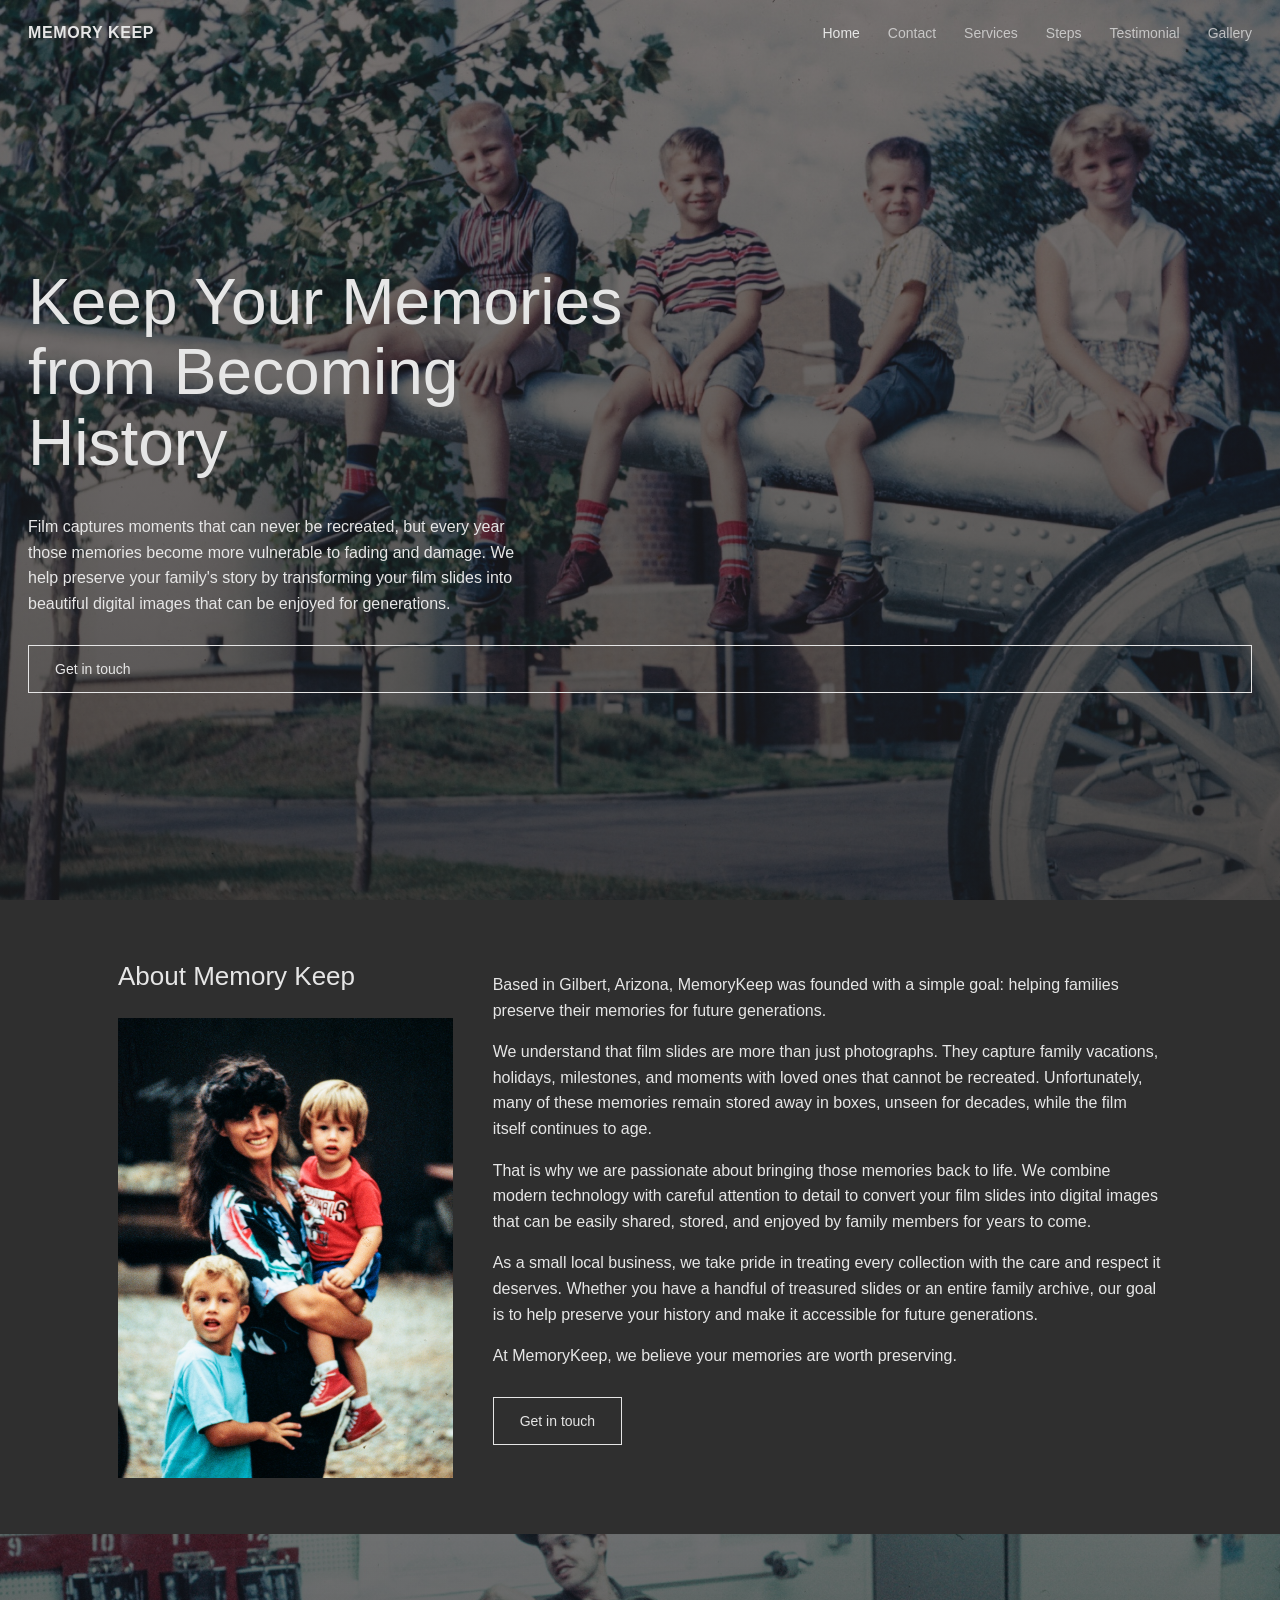
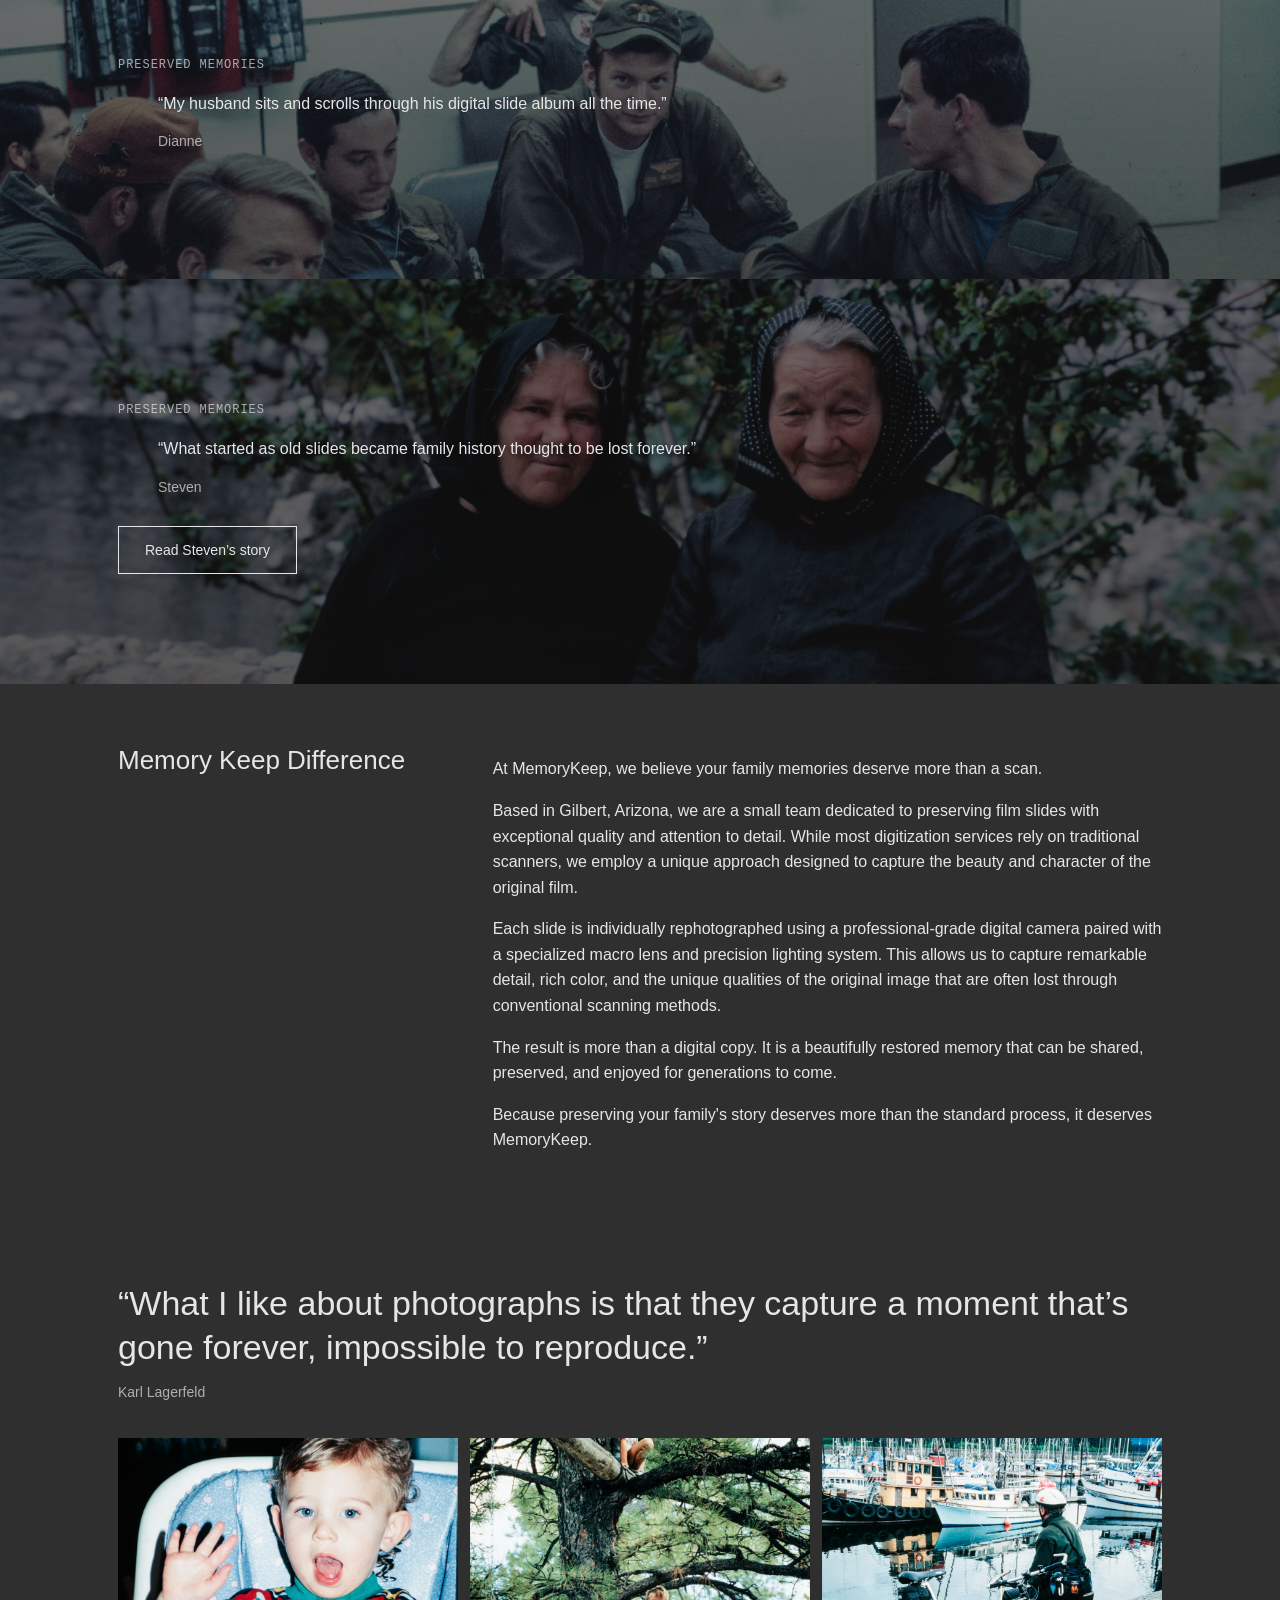
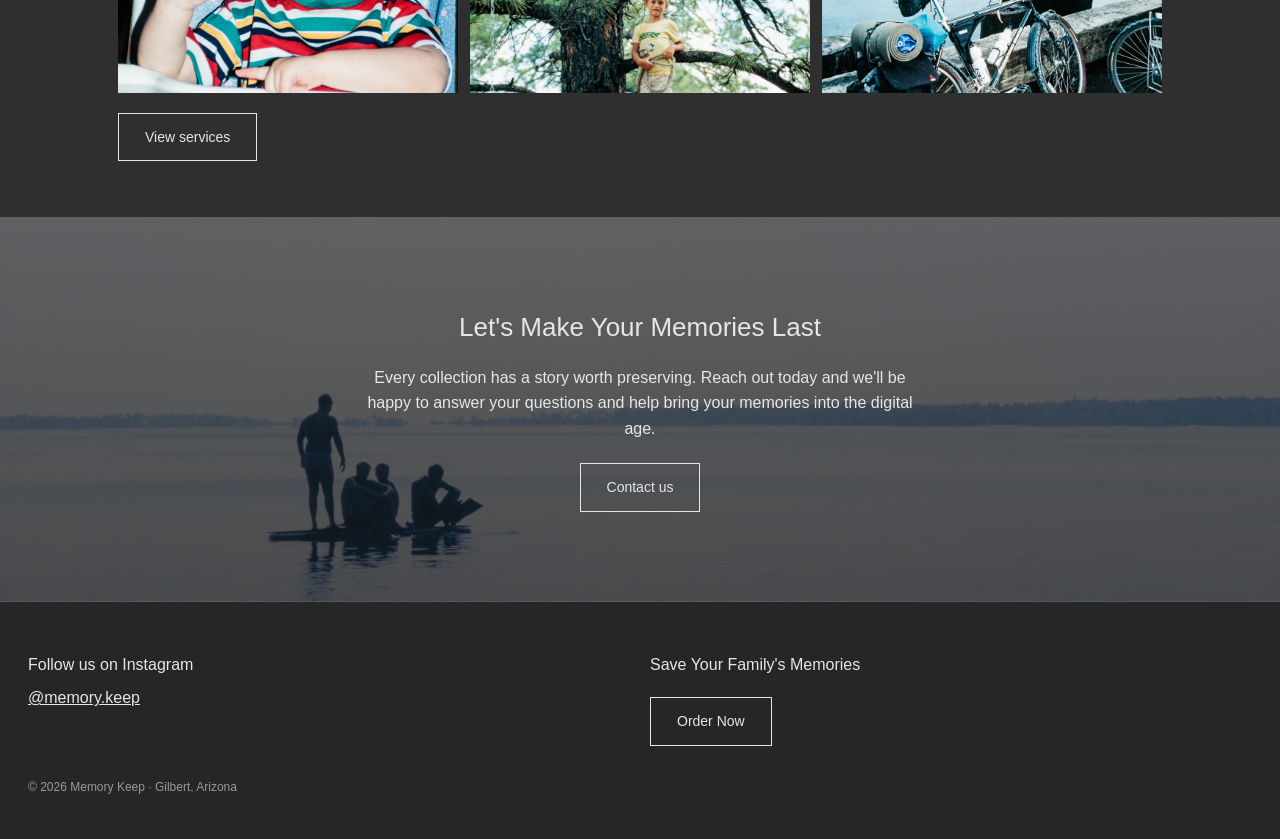
<file: index.html>
<!DOCTYPE html>
<html lang="en"><head><meta charset="utf-8"><meta name="viewport" content="width=device-width,initial-scale=1">
<title>Memory Keep</title>
<meta name="description" content="Memory Keep, Gilbert, Arizona. Film slide digitization by image recapture.">
<link rel="icon" href="/favicon.ico" sizes="48x48">
<link rel="icon" type="image/png" href="/favicon-192.png" sizes="192x192">
<link rel="icon" type="image/png" href="/favicon-96.png" sizes="96x96">
<link rel="apple-touch-icon" href="/apple-touch-icon.png">
<meta property="og:site_name" content="Memory Keep"><meta property="og:image" content="https://memorykeep.us/images/logo.png">
<link rel="stylesheet" href="style.css"><script type="application/ld+json">{"@context":"https://schema.org","@type":"Organization","name":"Memory Keep","url":"https://memorykeep.us/","logo":"https://memorykeep.us/images/logo.png","email":"memorykeepdigitization@gmail.com","sameAs":["https://www.instagram.com/memory.keep"]}</script>
</head>
<body class="home">
<header><a class="logo" href="index.html">MEMORY KEEP</a>
<button class="menu" aria-label="Menu" onclick="document.body.classList.toggle('open')"><span></span><span></span><span></span></button>
<nav><ul><li><a href="index.html" class=active>Home</a></li><li><a href="contact.html">Contact</a></li><li><a href="services.html">Services</a></li><li><a href="steps.html">Steps</a></li><li><a href="testimonial.html">Testimonial</a></li><li><a href="gallery.html">Gallery</a></li></ul></nav></header>
<main>
<section class="hero"><h1>Keep Your Memories from Becoming History</h1>
<p>Film captures moments that can never be recreated, but every year those memories become more vulnerable to fading and damage. We help preserve your family's story by transforming your film slides into beautiful digital images that can be enjoyed for generations.</p>
<a class="btn" href="contact.html">Get in touch</a></section>
<section class="wrap two"><div><h2>About Memory Keep</h2><img class="side" src="images/about.jpg" alt="Restored family slide" loading="lazy"></div><div>
<p>Based in Gilbert, Arizona, MemoryKeep was founded with a simple goal: helping families preserve their memories for future generations.</p>
<p>We understand that film slides are more than just photographs. They capture family vacations, holidays, milestones, and moments with loved ones that cannot be recreated. Unfortunately, many of these memories remain stored away in boxes, unseen for decades, while the film itself continues to age.</p>
<p>That is why we are passionate about bringing those memories back to life. We combine modern technology with careful attention to detail to convert your film slides into digital images that can be easily shared, stored, and enjoyed by family members for years to come.</p>
<p>As a small local business, we take pride in treating every collection with the care and respect it deserves. Whether you have a handful of treasured slides or an entire family archive, our goal is to help preserve your history and make it accessible for future generations.</p>
<p>At MemoryKeep, we believe your memories are worth preserving.</p><a class="btn" href="contact.html">Get in touch</a></div></section>
<section class="photo-quote" style="background-image:linear-gradient(rgba(20,20,20,.6),rgba(20,20,20,.7)),url(images/quote-dianne.jpg)"><div class="wrap"><p class="label">Preserved Memories</p><blockquote>&ldquo;My husband sits and scrolls through his digital slide album all the time.&rdquo;<cite>Dianne</cite></blockquote></div></section>
<section class="photo-quote" style="background-image:linear-gradient(rgba(20,20,20,.6),rgba(20,20,20,.7)),url(images/quote-steven.jpg)"><div class="wrap"><p class="label">Preserved Memories</p><blockquote>&ldquo;What started as old slides became family history thought to be lost forever.&rdquo;<cite>Steven</cite></blockquote><a class="btn" href="testimonial.html">Read Steven&rsquo;s story</a></div></section>
<section class="wrap two"><div><h2>Memory Keep Difference</h2></div><div>
<p>At MemoryKeep, we believe your family memories deserve more than a scan.</p>
<p>Based in Gilbert, Arizona, we are a small team dedicated to preserving film slides with exceptional quality and attention to detail. While most digitization services rely on traditional scanners, we employ a unique approach designed to capture the beauty and character of the original film.</p>
<p>Each slide is individually rephotographed using a professional-grade digital camera paired with a specialized macro lens and precision lighting system. This allows us to capture remarkable detail, rich color, and the unique qualities of the original image that are often lost through conventional scanning methods.</p>
<p>The result is more than a digital copy. It is a beautifully restored memory that can be shared, preserved, and enjoyed for generations to come.</p>
<p>Because preserving your family's story deserves more than the standard process, it deserves MemoryKeep.</p></div></section>
<section class="wrap quote"><blockquote>&ldquo;What I like about photographs is that they capture a moment that&rsquo;s gone forever, impossible to reproduce.&rdquo;<cite>Karl Lagerfeld</cite></blockquote>
<div class="strip"><img src="images/difference-1.jpg" alt="Restored slide" loading="lazy"><img src="images/difference-2.jpg" alt="Restored slide" loading="lazy"><img src="images/difference-3.jpg" alt="Restored slide" loading="lazy"></div>
<a class="btn" href="services.html">View services</a></section>
<section class="cta" style="background-image:linear-gradient(rgba(20,20,20,.65),rgba(20,20,20,.75)),url(images/cta.jpg)"><h2>Let's Make Your Memories Last</h2><p>Every collection has a story worth preserving. Reach out today and we'll be happy to answer your questions and help bring your memories into the digital age.</p><a class="btn" href="contact.html">Contact us</a></section>
</main>
<footer><div><h4>Follow us on Instagram</h4><a href="https://www.instagram.com/memory.keep" target="_blank" rel="noopener">@memory.keep</a></div>
<div><h4>Save Your Family's Memories</h4><a class="btn" href="contact.html?service=order#f">Order Now</a></div>
<p class="small">&copy; 2026 Memory Keep &middot; Gilbert, Arizona</p></footer>
</body></html>
</file>
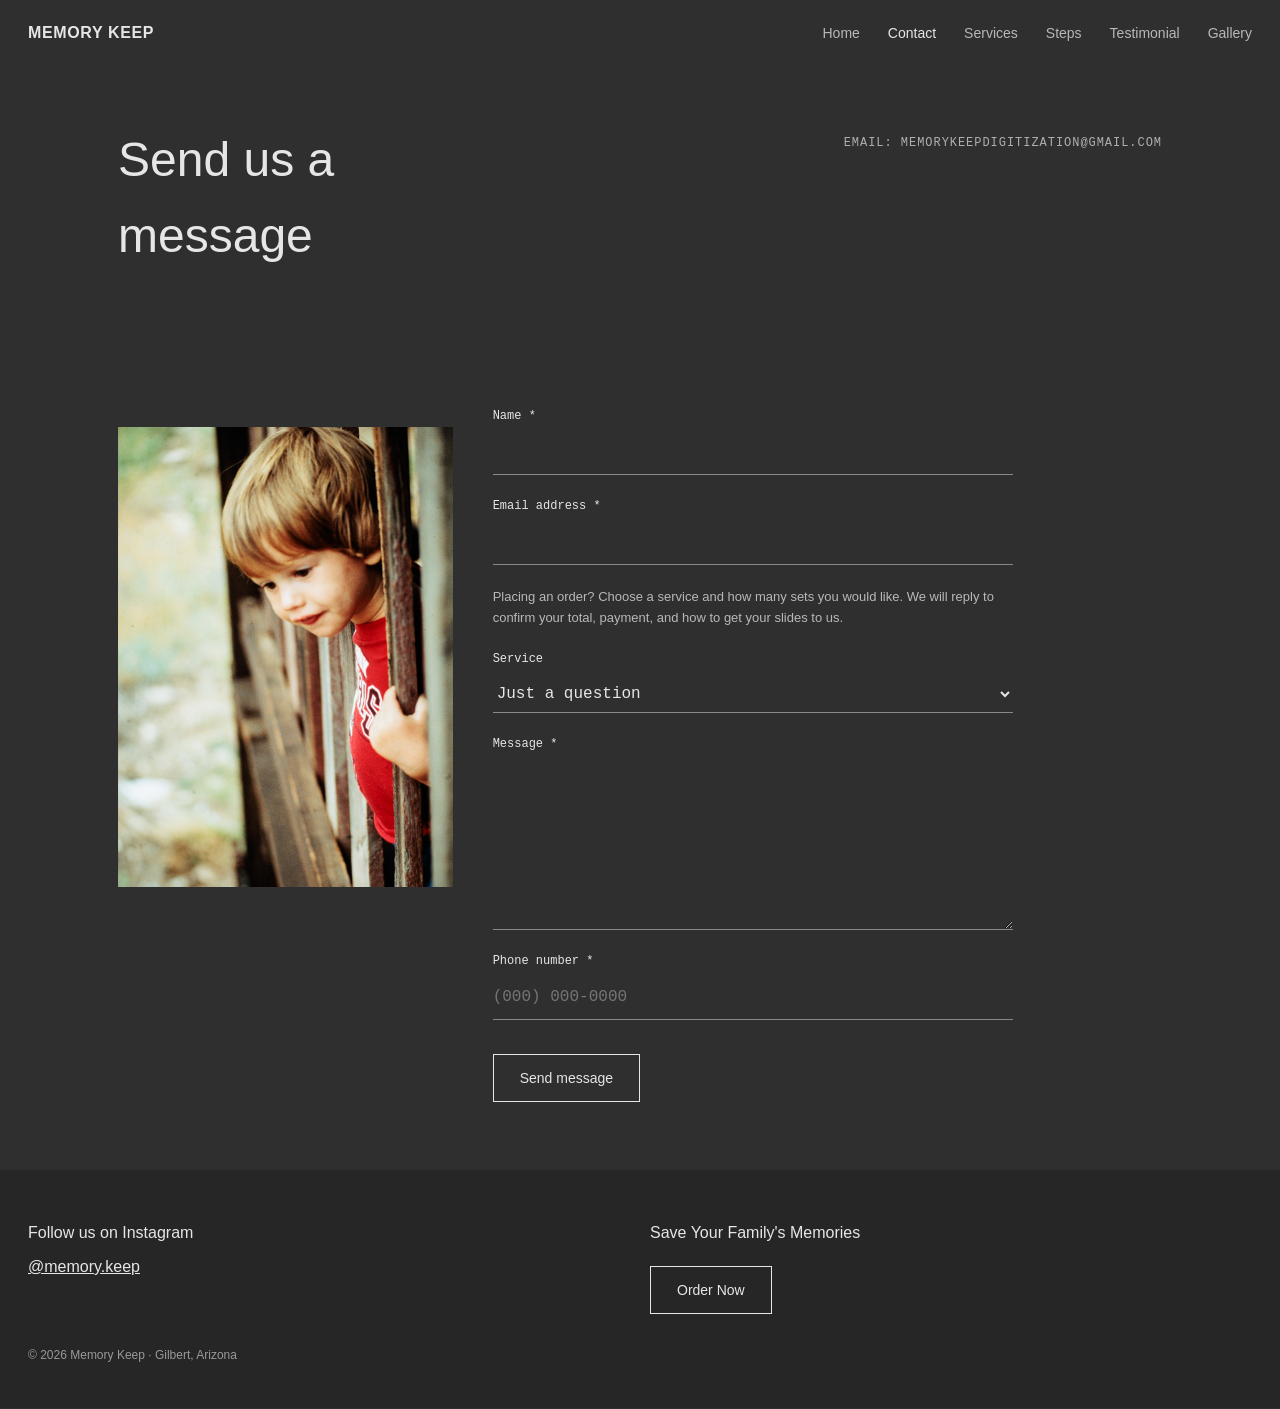
<file: contact.html>
<!DOCTYPE html>
<html lang="en"><head><meta charset="utf-8"><meta name="viewport" content="width=device-width,initial-scale=1">
<title>Contact - Memory Keep</title>
<meta name="description" content="Memory Keep, Gilbert, Arizona. Film slide digitization by image recapture.">
<link rel="icon" href="/favicon.ico" sizes="48x48">
<link rel="icon" type="image/png" href="/favicon-192.png" sizes="192x192">
<link rel="icon" type="image/png" href="/favicon-96.png" sizes="96x96">
<link rel="apple-touch-icon" href="/apple-touch-icon.png">
<meta property="og:site_name" content="Memory Keep"><meta property="og:image" content="https://memorykeep.us/images/logo.png">
<link rel="stylesheet" href="style.css"></head>
<body class="">
<header><a class="logo" href="index.html">MEMORY KEEP</a>
<button class="menu" aria-label="Menu" onclick="document.body.classList.toggle('open')"><span></span><span></span><span></span></button>
<nav><ul><li><a href="index.html">Home</a></li><li><a href="contact.html" class=active>Contact</a></li><li><a href="services.html">Services</a></li><li><a href="steps.html">Steps</a></li><li><a href="testimonial.html">Testimonial</a></li><li><a href="gallery.html">Gallery</a></li></ul></nav></header>
<main>
<section class="wrap two"><div><h1>Send us a message</h1></div><div class="right"><p class="label">Email: memorykeepdigitization@gmail.com</p></div></section>
<section class="wrap two contact"><img class="side" src="images/contact.jpg" alt="Restored family slide" loading="lazy"><form id="f" action="https://formspree.io/f/xdeeqzka" method="POST">
<label>Name *<input name="name" required></label>
<label>Email address *<input type="email" name="email" required></label>
<p class="small note">Placing an order? Choose a service and how many sets you would like. We will reply to confirm your total, payment, and how to get your slides to us.</p>
<label>Service<select name="service" id="service"><option value="Question">Just a question</option><option value="Order (service not chosen yet)" data-key="order">Order, not sure which service yet</option><option value="Recapture, $100 per set of 200" data-key="recapture">Recapture: $100 per set of 200 slides</option><option value="Recapture and Restore, $200 per set of 200" data-key="restore">Recapture and Restore: $200 per set of 200 slides</option></select></label>
<label id="setsRow">Number of sets (200 slides each)<input type="number" name="sets" min="1" value="1" inputmode="numeric"></label>
<label>Message *<textarea name="message" rows="6" required></textarea></label>
<label>Phone number *<input type="tel" name="phone" placeholder="(000) 000-0000" required></label>
<input type="text" name="_gotcha" style="display:none" tabindex="-1" autocomplete="off">
<button class="btn" type="submit">Send message</button><p id="status" class="small"></p></form></section>
<script>
const f=document.getElementById('f'),s=document.getElementById('status'),sv=document.getElementById('service'),sr=document.getElementById('setsRow');
const k=new URLSearchParams(location.search).get('service');const o=k&&sv.querySelector('[data-key="'+k+'"]');if(o)o.selected=true;
const upd=()=>{sr.style.display=sv.value==='Question'?'none':''};sv.addEventListener('change',upd);upd();
f.addEventListener('submit',async e=>{e.preventDefault();s.textContent='Sending...';
try{const r=await fetch(f.action,{method:'POST',body:new FormData(f),headers:{Accept:'application/json'}});
if(r.ok){f.reset();s.textContent='Thank you. Your message has been sent.';}else{s.textContent='Something went wrong. Please email us directly.';}}
catch(x){s.textContent='Something went wrong. Please email us directly.';}});
</script></main>
<footer><div><h4>Follow us on Instagram</h4><a href="https://www.instagram.com/memory.keep" target="_blank" rel="noopener">@memory.keep</a></div>
<div><h4>Save Your Family's Memories</h4><a class="btn" href="contact.html?service=order#f">Order Now</a></div>
<p class="small">&copy; 2026 Memory Keep &middot; Gilbert, Arizona</p></footer>
</body></html>
</file>
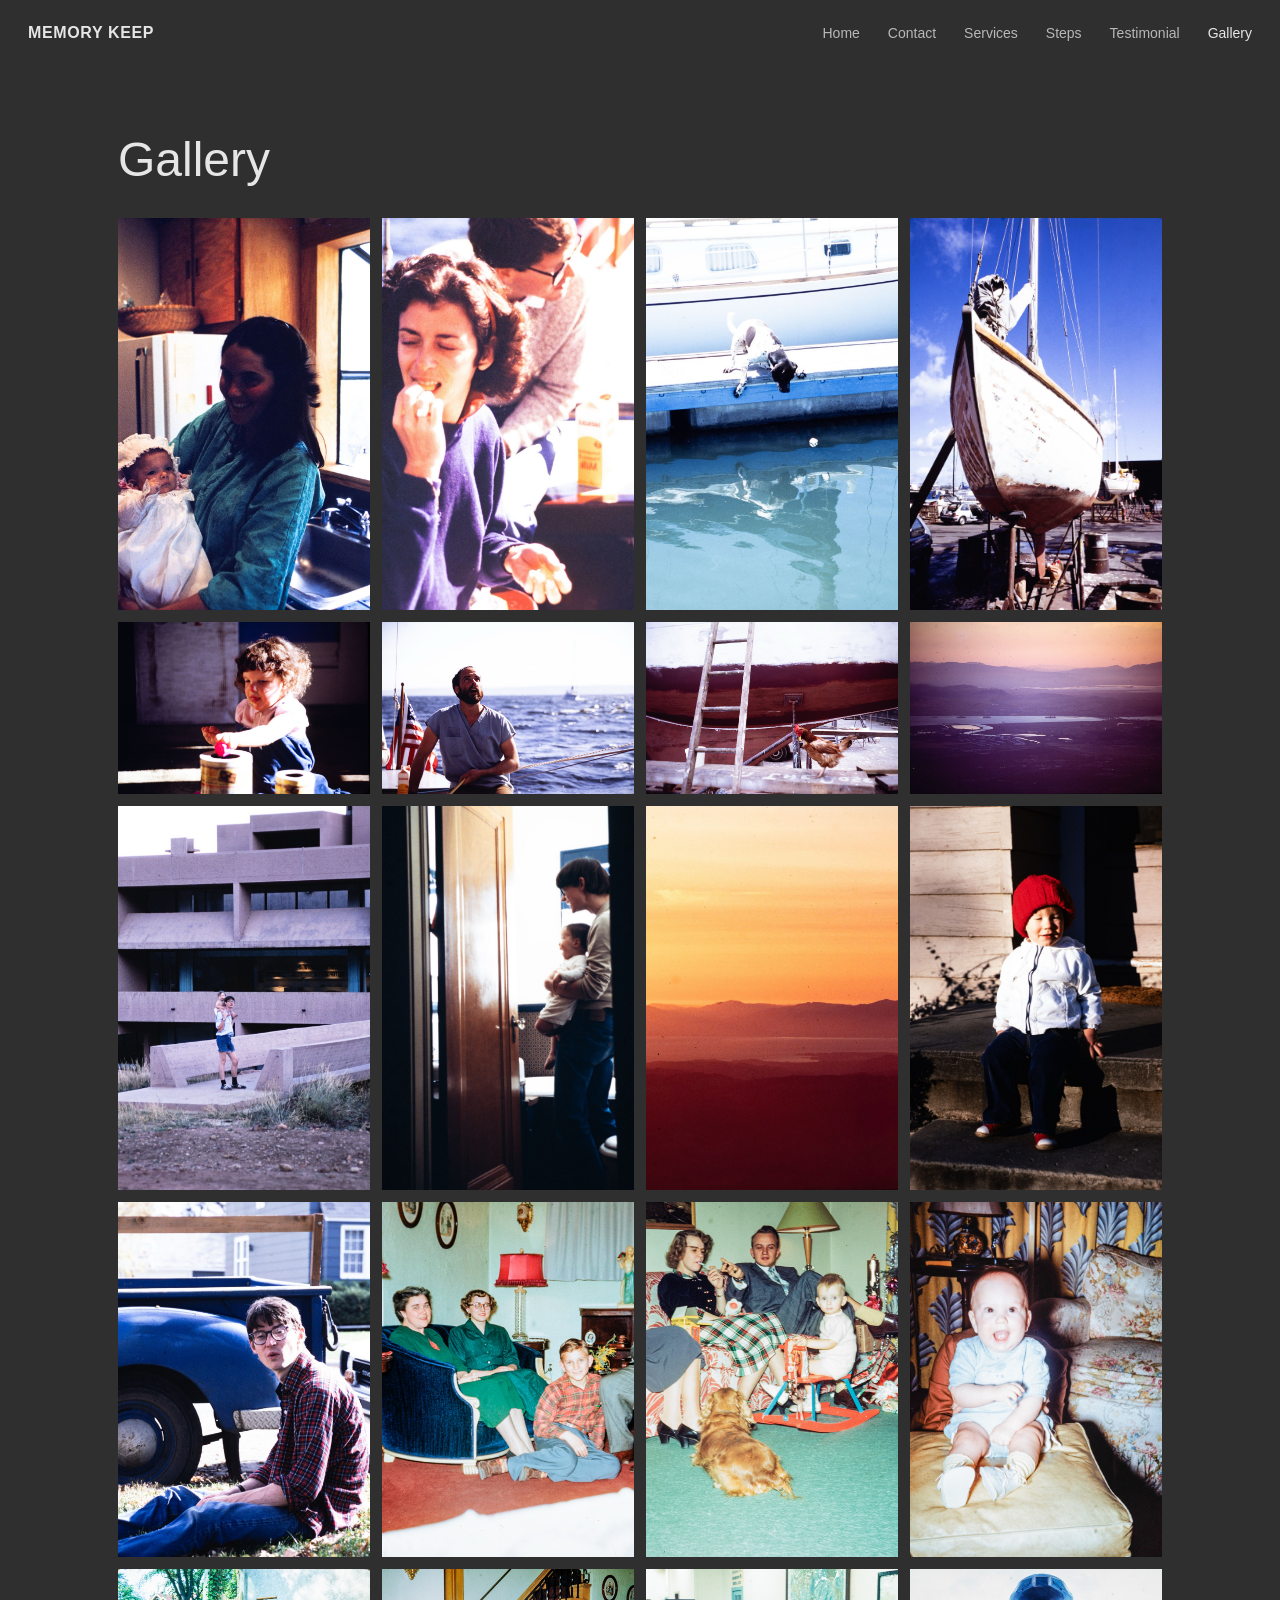
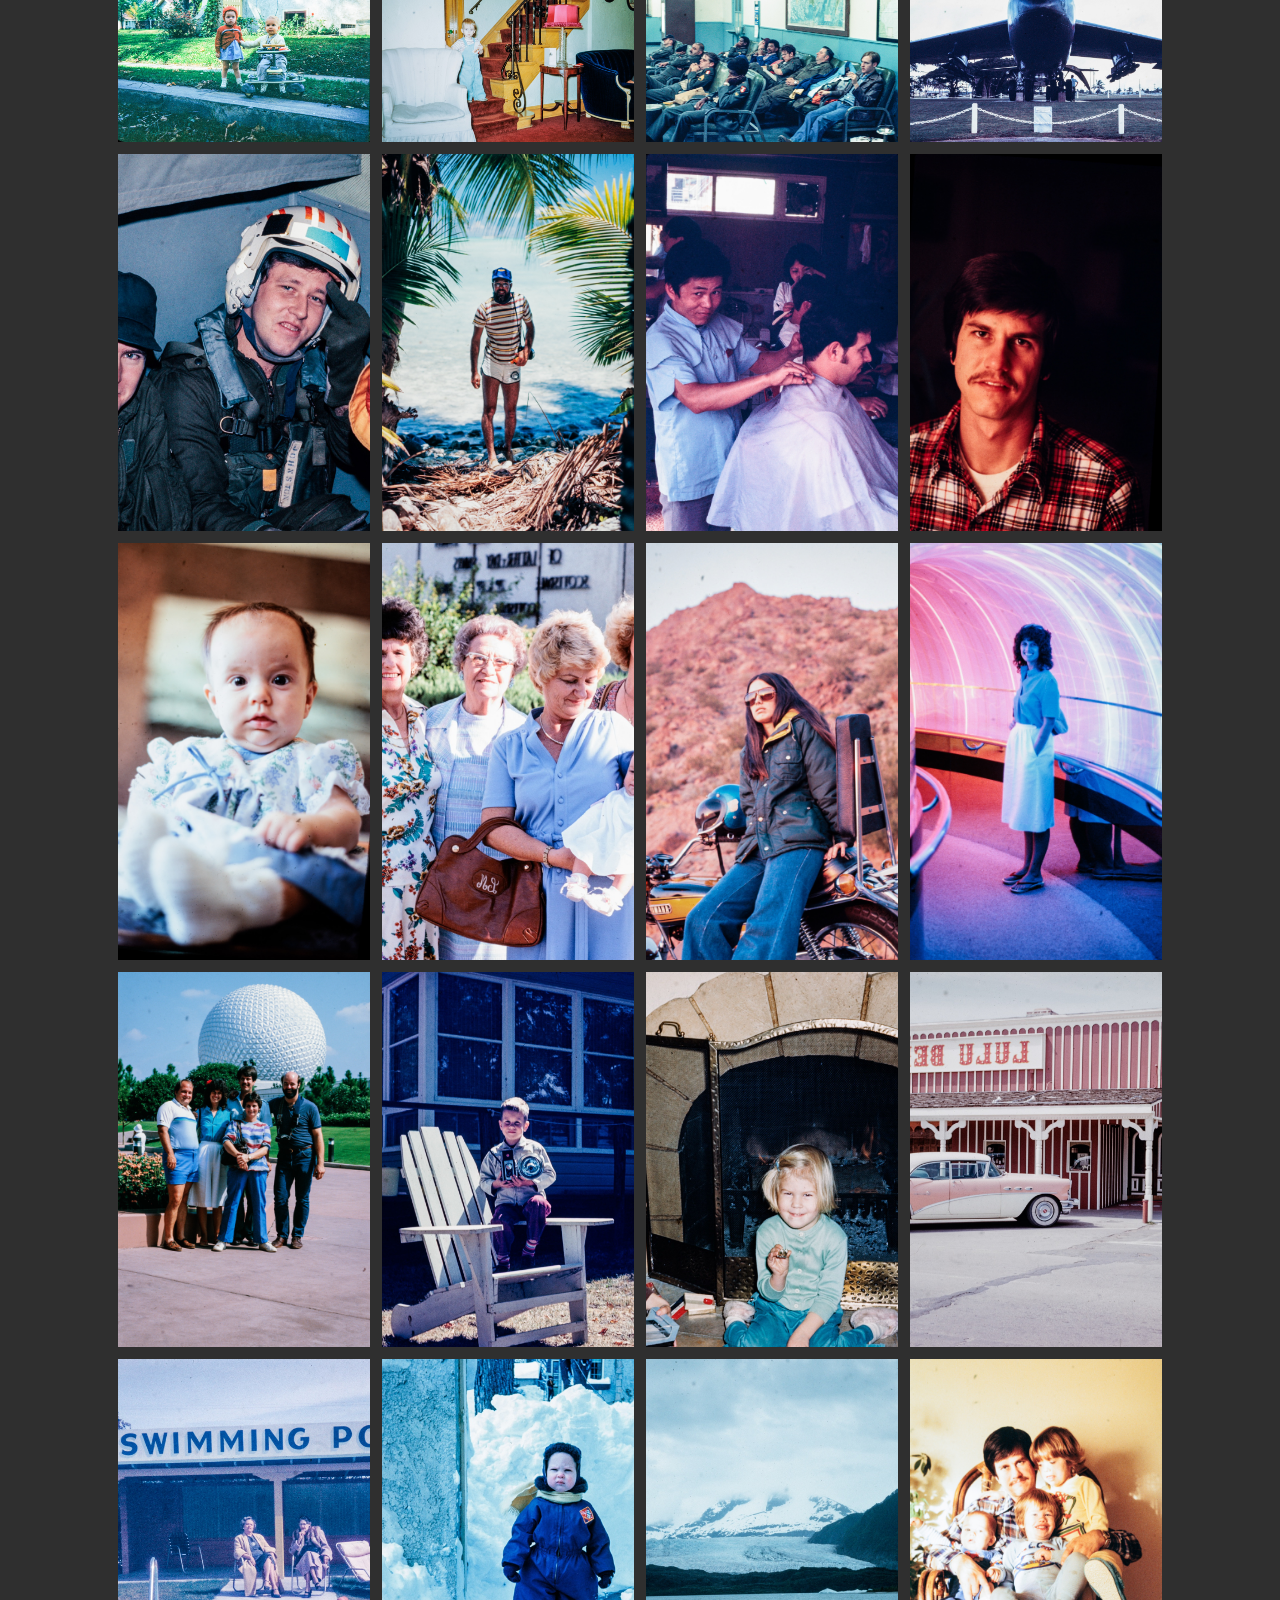
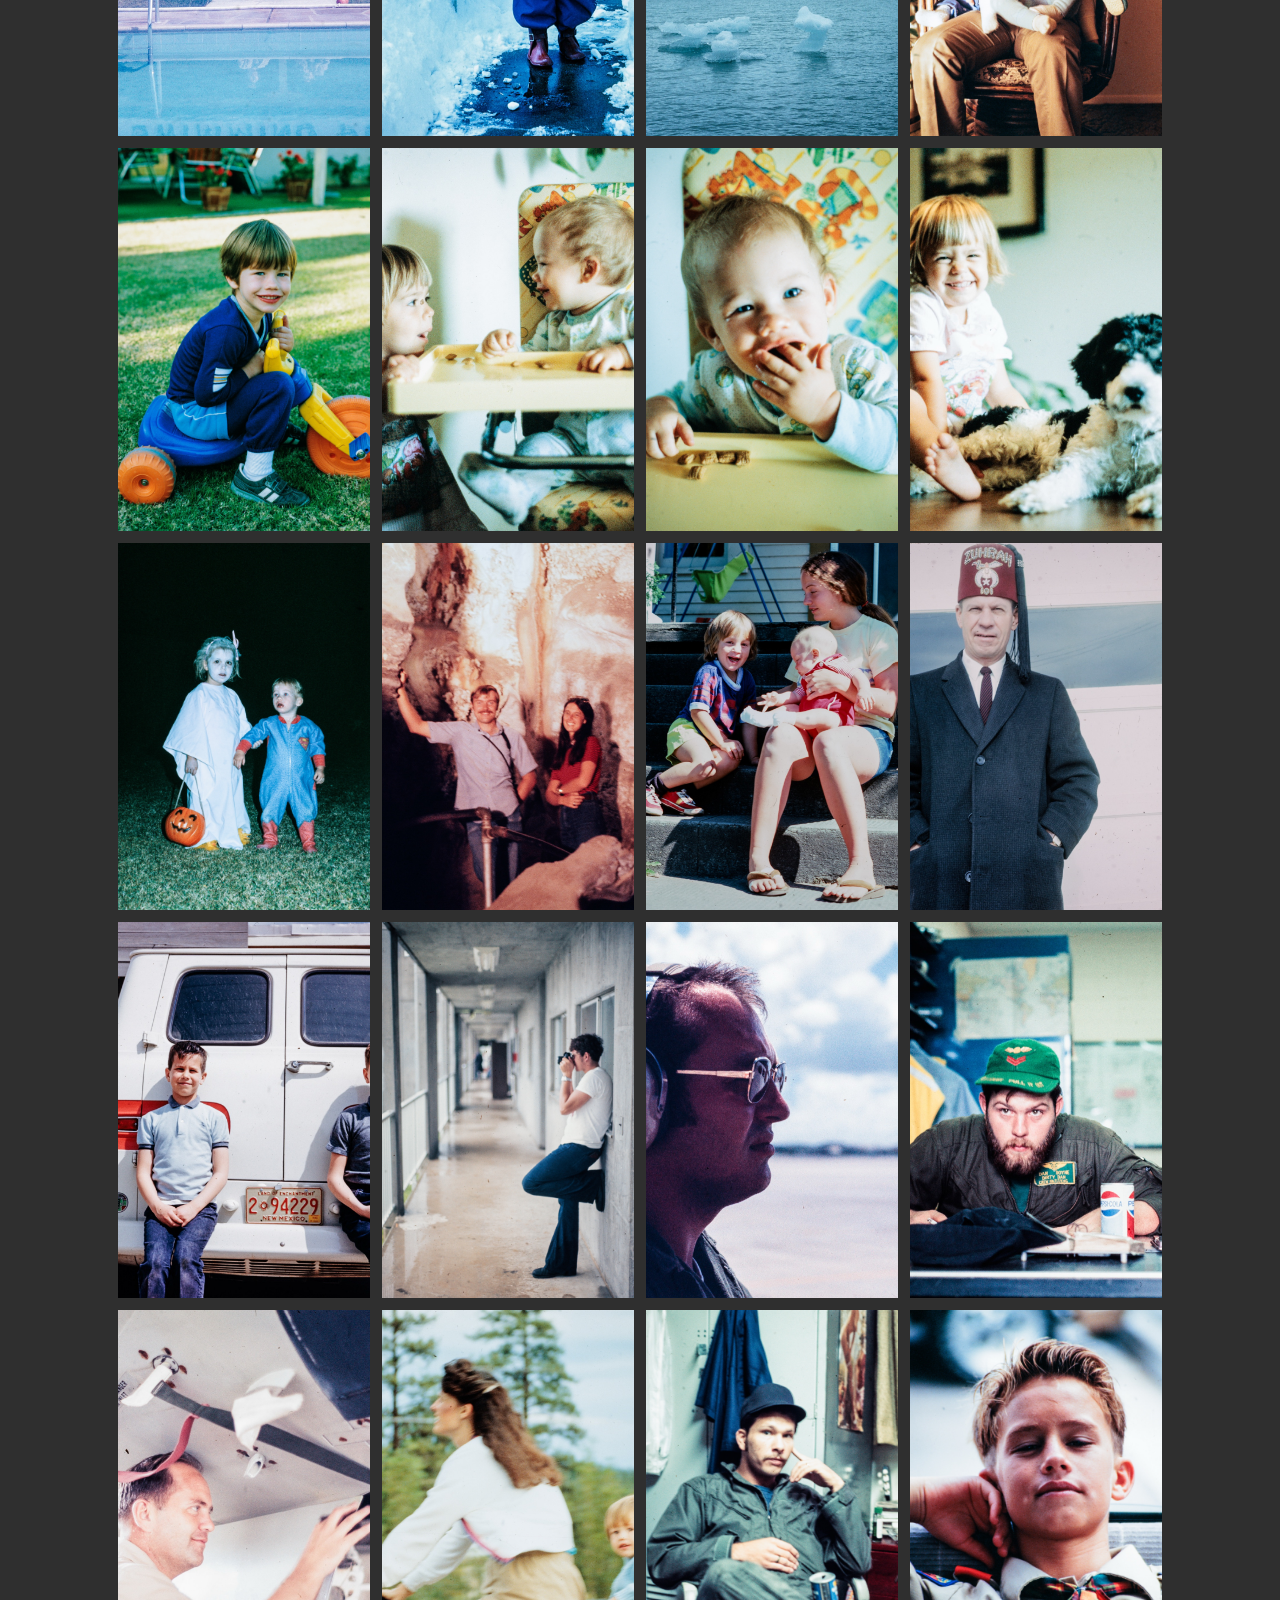
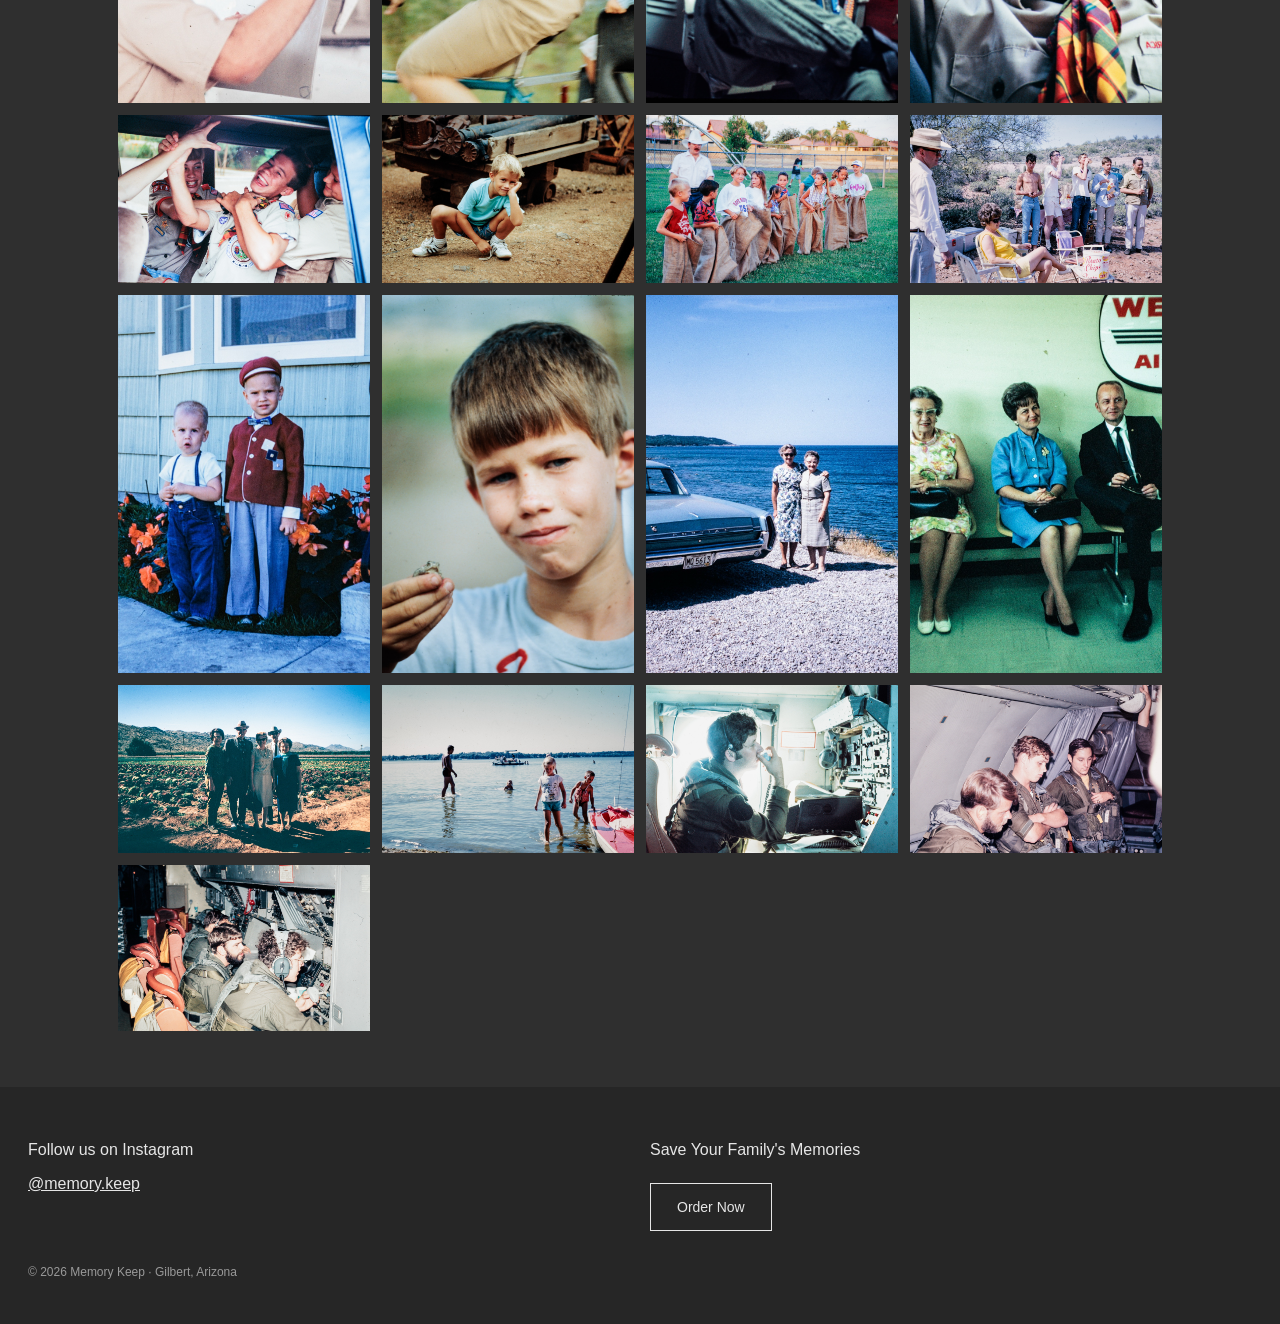
<file: gallery.html>
<!DOCTYPE html>
<html lang="en"><head><meta charset="utf-8"><meta name="viewport" content="width=device-width,initial-scale=1">
<title>Gallery - Memory Keep</title>
<meta name="description" content="Memory Keep, Gilbert, Arizona. Film slide digitization by image recapture.">
<link rel="icon" href="/favicon.ico" sizes="48x48">
<link rel="icon" type="image/png" href="/favicon-192.png" sizes="192x192">
<link rel="icon" type="image/png" href="/favicon-96.png" sizes="96x96">
<link rel="apple-touch-icon" href="/apple-touch-icon.png">
<meta property="og:site_name" content="Memory Keep"><meta property="og:image" content="https://memorykeep.us/images/logo.png">
<link rel="stylesheet" href="style.css"></head>
<body class="">
<header><a class="logo" href="index.html">MEMORY KEEP</a>
<button class="menu" aria-label="Menu" onclick="document.body.classList.toggle('open')"><span></span><span></span><span></span></button>
<nav><ul><li><a href="index.html">Home</a></li><li><a href="contact.html">Contact</a></li><li><a href="services.html">Services</a></li><li><a href="steps.html">Steps</a></li><li><a href="testimonial.html">Testimonial</a></li><li><a href="gallery.html" class=active>Gallery</a></li></ul></nav></header>
<main><section class="wrap"><h1>Gallery</h1><div class="grid"><a href="gallery/01.jpg"><img loading="lazy" src="gallery/01.jpg" alt="Digitized film slide 1"></a><a href="gallery/02.jpg"><img loading="lazy" src="gallery/02.jpg" alt="Digitized film slide 2"></a><a href="gallery/03.jpg"><img loading="lazy" src="gallery/03.jpg" alt="Digitized film slide 3"></a><a href="gallery/04.jpg"><img loading="lazy" src="gallery/04.jpg" alt="Digitized film slide 4"></a><a href="gallery/05.jpg"><img loading="lazy" src="gallery/05.jpg" alt="Digitized film slide 5"></a><a href="gallery/06.jpg"><img loading="lazy" src="gallery/06.jpg" alt="Digitized film slide 6"></a><a href="gallery/07.jpg"><img loading="lazy" src="gallery/07.jpg" alt="Digitized film slide 7"></a><a href="gallery/08.jpg"><img loading="lazy" src="gallery/08.jpg" alt="Digitized film slide 8"></a><a href="gallery/09.jpg"><img loading="lazy" src="gallery/09.jpg" alt="Digitized film slide 9"></a><a href="gallery/10.jpg"><img loading="lazy" src="gallery/10.jpg" alt="Digitized film slide 10"></a><a href="gallery/11.jpg"><img loading="lazy" src="gallery/11.jpg" alt="Digitized film slide 11"></a><a href="gallery/12.jpg"><img loading="lazy" src="gallery/12.jpg" alt="Digitized film slide 12"></a><a href="gallery/13.jpg"><img loading="lazy" src="gallery/13.jpg" alt="Digitized film slide 13"></a><a href="gallery/14.jpg"><img loading="lazy" src="gallery/14.jpg" alt="Digitized film slide 14"></a><a href="gallery/15.jpg"><img loading="lazy" src="gallery/15.jpg" alt="Digitized film slide 15"></a><a href="gallery/16.jpg"><img loading="lazy" src="gallery/16.jpg" alt="Digitized film slide 16"></a><a href="gallery/17.jpg"><img loading="lazy" src="gallery/17.jpg" alt="Digitized film slide 17"></a><a href="gallery/18.jpg"><img loading="lazy" src="gallery/18.jpg" alt="Digitized film slide 18"></a><a href="gallery/19.jpg"><img loading="lazy" src="gallery/19.jpg" alt="Digitized film slide 19"></a><a href="gallery/20.jpg"><img loading="lazy" src="gallery/20.jpg" alt="Digitized film slide 20"></a><a href="gallery/21.jpg"><img loading="lazy" src="gallery/21.jpg" alt="Digitized film slide 21"></a><a href="gallery/22.jpg"><img loading="lazy" src="gallery/22.jpg" alt="Digitized film slide 22"></a><a href="gallery/23.jpg"><img loading="lazy" src="gallery/23.jpg" alt="Digitized film slide 23"></a><a href="gallery/24.jpg"><img loading="lazy" src="gallery/24.jpg" alt="Digitized film slide 24"></a><a href="gallery/25.jpg"><img loading="lazy" src="gallery/25.jpg" alt="Digitized film slide 25"></a><a href="gallery/26.jpg"><img loading="lazy" src="gallery/26.jpg" alt="Digitized film slide 26"></a><a href="gallery/27.jpg"><img loading="lazy" src="gallery/27.jpg" alt="Digitized film slide 27"></a><a href="gallery/28.jpg"><img loading="lazy" src="gallery/28.jpg" alt="Digitized film slide 28"></a><a href="gallery/29.jpg"><img loading="lazy" src="gallery/29.jpg" alt="Digitized film slide 29"></a><a href="gallery/30.jpg"><img loading="lazy" src="gallery/30.jpg" alt="Digitized film slide 30"></a><a href="gallery/31.jpg"><img loading="lazy" src="gallery/31.jpg" alt="Digitized film slide 31"></a><a href="gallery/32.jpg"><img loading="lazy" src="gallery/32.jpg" alt="Digitized film slide 32"></a><a href="gallery/33.jpg"><img loading="lazy" src="gallery/33.jpg" alt="Digitized film slide 33"></a><a href="gallery/34.jpg"><img loading="lazy" src="gallery/34.jpg" alt="Digitized film slide 34"></a><a href="gallery/35.jpg"><img loading="lazy" src="gallery/35.jpg" alt="Digitized film slide 35"></a><a href="gallery/36.jpg"><img loading="lazy" src="gallery/36.jpg" alt="Digitized film slide 36"></a><a href="gallery/37.jpg"><img loading="lazy" src="gallery/37.jpg" alt="Digitized film slide 37"></a><a href="gallery/38.jpg"><img loading="lazy" src="gallery/38.jpg" alt="Digitized film slide 38"></a><a href="gallery/39.jpg"><img loading="lazy" src="gallery/39.jpg" alt="Digitized film slide 39"></a><a href="gallery/40.jpg"><img loading="lazy" src="gallery/40.jpg" alt="Digitized film slide 40"></a><a href="gallery/41.jpg"><img loading="lazy" src="gallery/41.jpg" alt="Digitized film slide 41"></a><a href="gallery/42.jpg"><img loading="lazy" src="gallery/42.jpg" alt="Digitized film slide 42"></a><a href="gallery/43.jpg"><img loading="lazy" src="gallery/43.jpg" alt="Digitized film slide 43"></a><a href="gallery/44.jpg"><img loading="lazy" src="gallery/44.jpg" alt="Digitized film slide 44"></a><a href="gallery/45.jpg"><img loading="lazy" src="gallery/45.jpg" alt="Digitized film slide 45"></a><a href="gallery/46.jpg"><img loading="lazy" src="gallery/46.jpg" alt="Digitized film slide 46"></a><a href="gallery/47.jpg"><img loading="lazy" src="gallery/47.jpg" alt="Digitized film slide 47"></a><a href="gallery/48.jpg"><img loading="lazy" src="gallery/48.jpg" alt="Digitized film slide 48"></a><a href="gallery/49.jpg"><img loading="lazy" src="gallery/49.jpg" alt="Digitized film slide 49"></a><a href="gallery/50.jpg"><img loading="lazy" src="gallery/50.jpg" alt="Digitized film slide 50"></a><a href="gallery/51.jpg"><img loading="lazy" src="gallery/51.jpg" alt="Digitized film slide 51"></a><a href="gallery/52.jpg"><img loading="lazy" src="gallery/52.jpg" alt="Digitized film slide 52"></a><a href="gallery/53.jpg"><img loading="lazy" src="gallery/53.jpg" alt="Digitized film slide 53"></a><a href="gallery/54.jpg"><img loading="lazy" src="gallery/54.jpg" alt="Digitized film slide 54"></a><a href="gallery/55.jpg"><img loading="lazy" src="gallery/55.jpg" alt="Digitized film slide 55"></a><a href="gallery/56.jpg"><img loading="lazy" src="gallery/56.jpg" alt="Digitized film slide 56"></a><a href="gallery/57.jpg"><img loading="lazy" src="gallery/57.jpg" alt="Digitized film slide 57"></a><a href="gallery/58.jpg"><img loading="lazy" src="gallery/58.jpg" alt="Digitized film slide 58"></a><a href="gallery/59.jpg"><img loading="lazy" src="gallery/59.jpg" alt="Digitized film slide 59"></a><a href="gallery/60.jpg"><img loading="lazy" src="gallery/60.jpg" alt="Digitized film slide 60"></a><a href="gallery/61.jpg"><img loading="lazy" src="gallery/61.jpg" alt="Digitized film slide 61"></a><a href="gallery/62.jpg"><img loading="lazy" src="gallery/62.jpg" alt="Digitized film slide 62"></a><a href="gallery/63.jpg"><img loading="lazy" src="gallery/63.jpg" alt="Digitized film slide 63"></a><a href="gallery/64.jpg"><img loading="lazy" src="gallery/64.jpg" alt="Digitized film slide 64"></a><a href="gallery/65.jpg"><img loading="lazy" src="gallery/65.jpg" alt="Digitized film slide 65"></a></div></section></main>
<footer><div><h4>Follow us on Instagram</h4><a href="https://www.instagram.com/memory.keep" target="_blank" rel="noopener">@memory.keep</a></div>
<div><h4>Save Your Family's Memories</h4><a class="btn" href="contact.html?service=order#f">Order Now</a></div>
<p class="small">&copy; 2026 Memory Keep &middot; Gilbert, Arizona</p></footer>
</body></html>
</file>
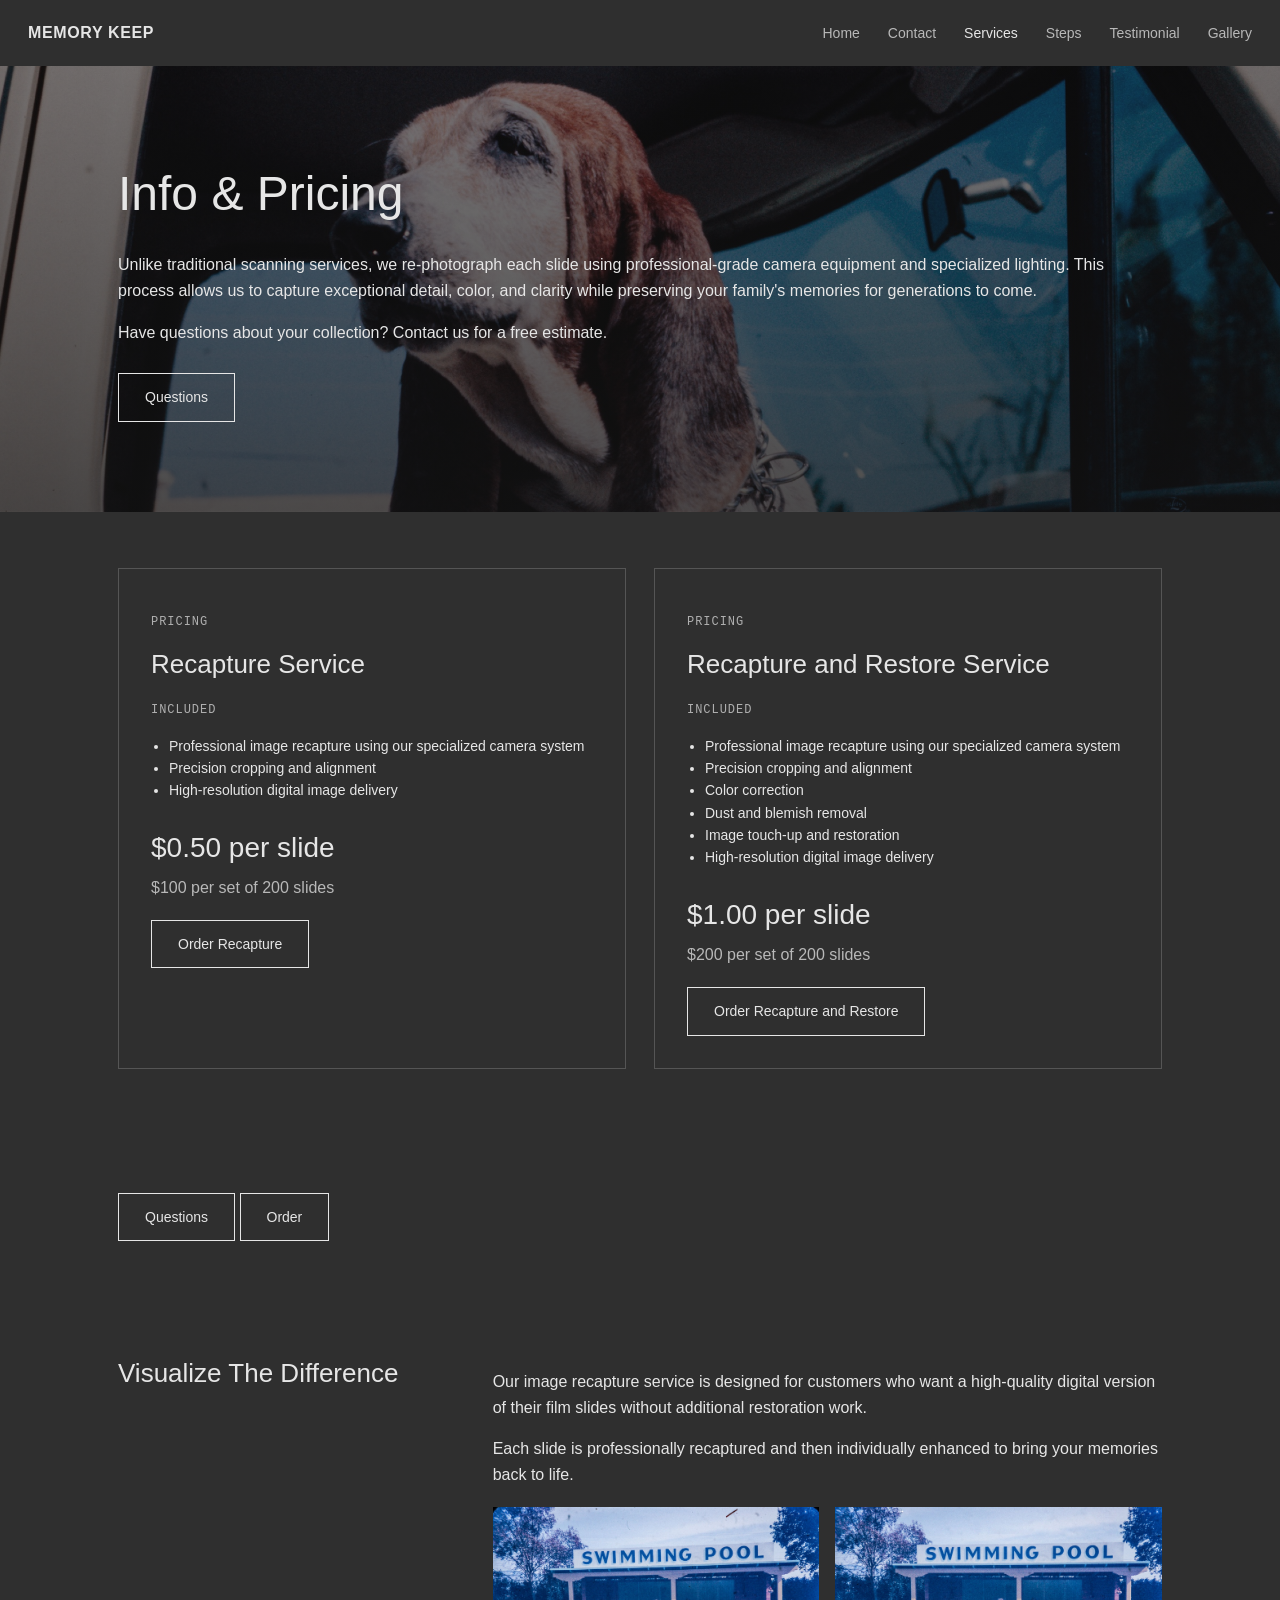
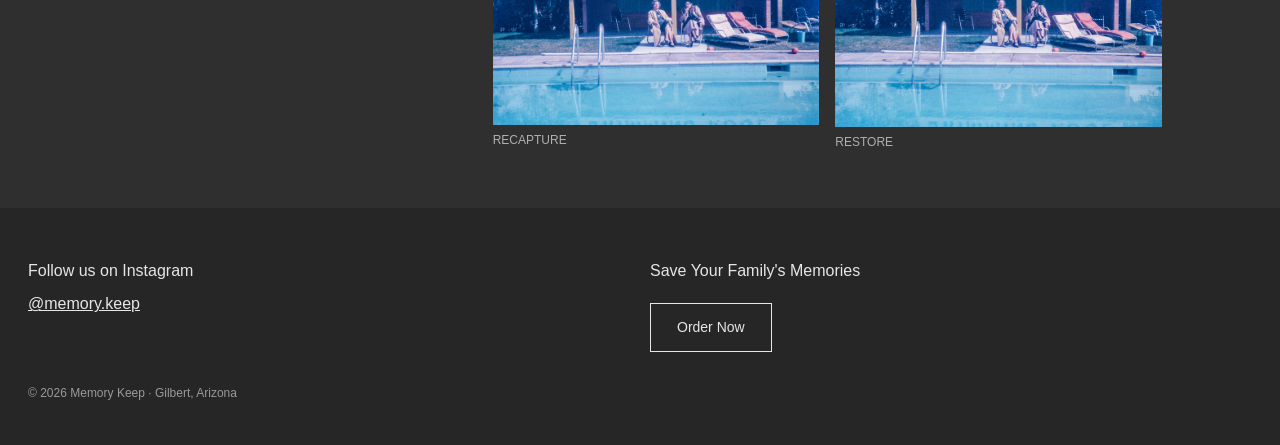
<file: services.html>
<!DOCTYPE html>
<html lang="en"><head><meta charset="utf-8"><meta name="viewport" content="width=device-width,initial-scale=1">
<title>Services - Memory Keep</title>
<meta name="description" content="Memory Keep, Gilbert, Arizona. Film slide digitization by image recapture.">
<link rel="icon" href="/favicon.ico" sizes="48x48">
<link rel="icon" type="image/png" href="/favicon-192.png" sizes="192x192">
<link rel="icon" type="image/png" href="/favicon-96.png" sizes="96x96">
<link rel="apple-touch-icon" href="/apple-touch-icon.png">
<meta property="og:site_name" content="Memory Keep"><meta property="og:image" content="https://memorykeep.us/images/logo.png">
<link rel="stylesheet" href="style.css"></head>
<body class="">
<header><a class="logo" href="index.html">MEMORY KEEP</a>
<button class="menu" aria-label="Menu" onclick="document.body.classList.toggle('open')"><span></span><span></span><span></span></button>
<nav><ul><li><a href="index.html">Home</a></li><li><a href="contact.html">Contact</a></li><li><a href="services.html" class=active>Services</a></li><li><a href="steps.html">Steps</a></li><li><a href="testimonial.html">Testimonial</a></li><li><a href="gallery.html">Gallery</a></li></ul></nav></header>
<main>
<section class="page-hero" style="background-image:linear-gradient(rgba(20,20,20,.55),rgba(20,20,20,.75)),url(images/services.jpg)"><div class="wrap"><h1>Info &amp; Pricing</h1>
<p>Unlike traditional scanning services, we re-photograph each slide using professional-grade camera equipment and specialized lighting. This process allows us to capture exceptional detail, color, and clarity while preserving your family's memories for generations to come.</p>
<p>Have questions about your collection? Contact us for a free estimate.</p><a class="btn" href="contact.html">Questions</a></div></section>
<section class="wrap cards">
<div class="card"><p class="label">Pricing</p><h2>Recapture Service</h2><p class="label">Included</p><ul><li>Professional image recapture using our specialized camera system</li><li>Precision cropping and alignment</li><li>High-resolution digital image delivery</li></ul><p class="price">$0.50 per slide</p><p class="set">$100 per set of 200 slides</p><a class="btn" href="contact.html?service=recapture#f">Order Recapture</a></div>
<div class="card"><p class="label">Pricing</p><h2>Recapture and Restore Service</h2><p class="label">Included</p><ul><li>Professional image recapture using our specialized camera system</li><li>Precision cropping and alignment</li><li>Color correction</li><li>Dust and blemish removal</li><li>Image touch-up and restoration</li><li>High-resolution digital image delivery</li></ul><p class="price">$1.00 per slide</p><p class="set">$200 per set of 200 slides</p><a class="btn" href="contact.html?service=restore#f">Order Recapture and Restore</a></div></section>
<section class="wrap"><a class="btn" href="contact.html">Questions</a> <a class="btn" href="contact.html?service=order#f">Order</a></section>
<section class="wrap two"><div><h2>Visualize The Difference</h2></div><div>
<p>Our image recapture service is designed for customers who want a high-quality digital version of their film slides without additional restoration work.</p>
<p>Each slide is professionally recaptured and then individually enhanced to bring your memories back to life.</p>
<div class="ba"><figure><img src="images/recapture.jpg?v=2" alt="Recapture example" loading="lazy"><figcaption>Recapture</figcaption></figure><figure><img src="images/restore.jpg?v=2" alt="Restore example" loading="lazy"><figcaption>Restore</figcaption></figure></div></div></section>
</main>
<footer><div><h4>Follow us on Instagram</h4><a href="https://www.instagram.com/memory.keep" target="_blank" rel="noopener">@memory.keep</a></div>
<div><h4>Save Your Family's Memories</h4><a class="btn" href="contact.html?service=order#f">Order Now</a></div>
<p class="small">&copy; 2026 Memory Keep &middot; Gilbert, Arizona</p></footer>
</body></html>
</file>
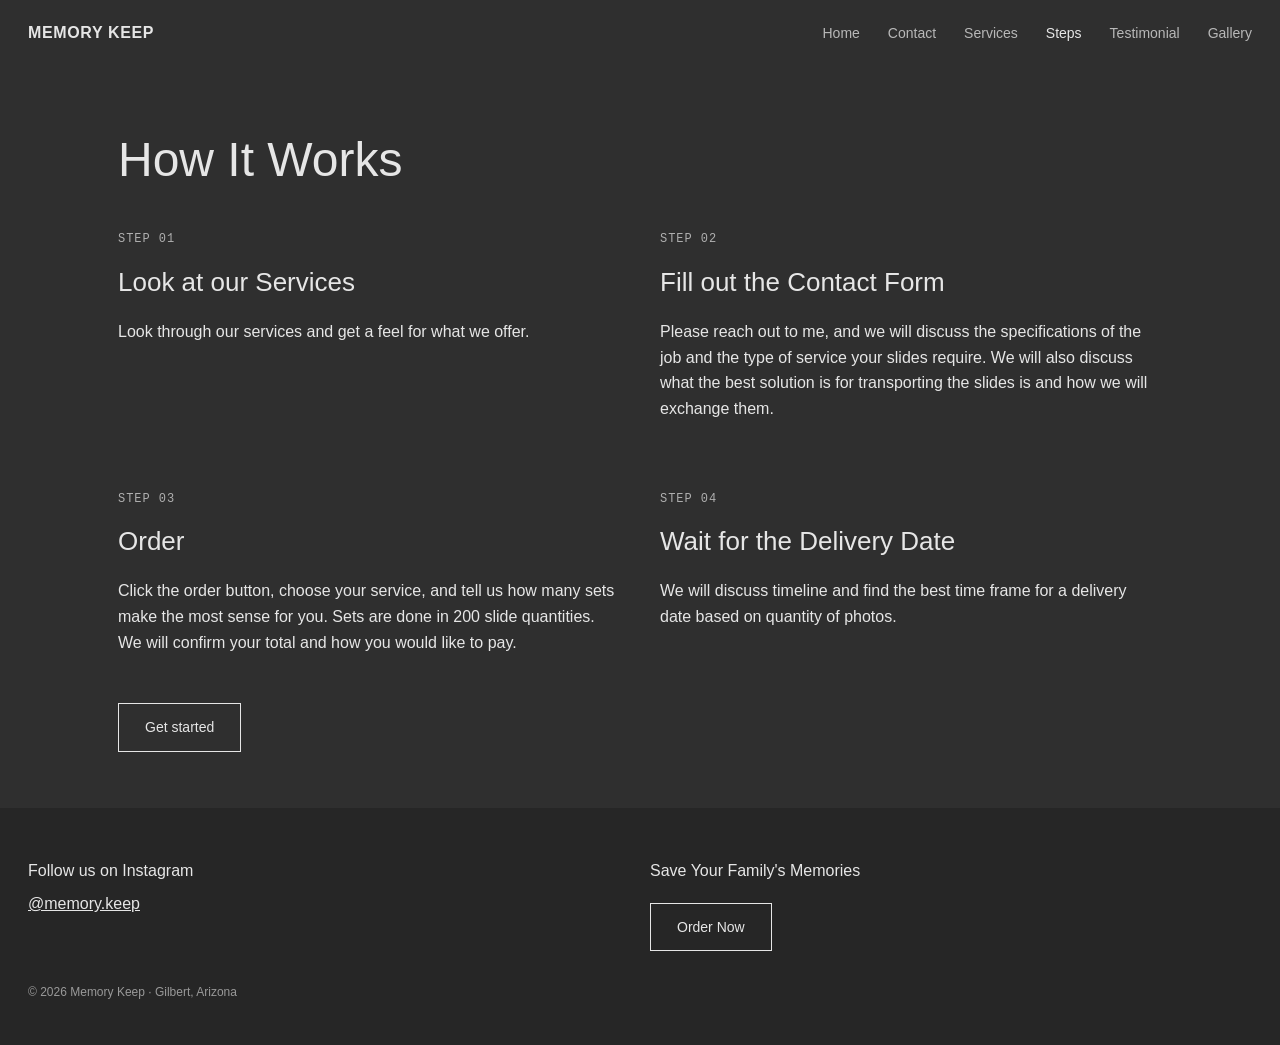
<file: steps.html>
<!DOCTYPE html>
<html lang="en"><head><meta charset="utf-8"><meta name="viewport" content="width=device-width,initial-scale=1">
<title>Steps - Memory Keep</title>
<meta name="description" content="Memory Keep, Gilbert, Arizona. Film slide digitization by image recapture.">
<link rel="icon" href="/favicon.ico" sizes="48x48">
<link rel="icon" type="image/png" href="/favicon-192.png" sizes="192x192">
<link rel="icon" type="image/png" href="/favicon-96.png" sizes="96x96">
<link rel="apple-touch-icon" href="/apple-touch-icon.png">
<meta property="og:site_name" content="Memory Keep"><meta property="og:image" content="https://memorykeep.us/images/logo.png">
<link rel="stylesheet" href="style.css"></head>
<body class="">
<header><a class="logo" href="index.html">MEMORY KEEP</a>
<button class="menu" aria-label="Menu" onclick="document.body.classList.toggle('open')"><span></span><span></span><span></span></button>
<nav><ul><li><a href="index.html">Home</a></li><li><a href="contact.html">Contact</a></li><li><a href="services.html">Services</a></li><li><a href="steps.html" class=active>Steps</a></li><li><a href="testimonial.html">Testimonial</a></li><li><a href="gallery.html">Gallery</a></li></ul></nav></header>
<main>
<section class="wrap"><h1>How It Works</h1><div class="steps">
<div><p class="label">Step 01</p><h2>Look at our Services</h2><p>Look through our services and get a feel for what we offer.</p></div>
<div><p class="label">Step 02</p><h2>Fill out the Contact Form</h2><p>Please reach out to me, and we will discuss the specifications of the job and the type of service your slides require. We will also discuss what the best solution is for transporting the slides is and how we will exchange them.</p></div>
<div><p class="label">Step 03</p><h2>Order</h2><p>Click the order button, choose your service, and tell us how many sets make the most sense for you. Sets are done in 200 slide quantities. We will confirm your total and how you would like to pay.</p></div>
<div><p class="label">Step 04</p><h2>Wait for the Delivery Date</h2><p>We will discuss timeline and find the best time frame for a delivery date based on quantity of photos.</p></div></div>
<a class="btn" href="contact.html">Get started</a></section>
</main>
<footer><div><h4>Follow us on Instagram</h4><a href="https://www.instagram.com/memory.keep" target="_blank" rel="noopener">@memory.keep</a></div>
<div><h4>Save Your Family's Memories</h4><a class="btn" href="contact.html?service=order#f">Order Now</a></div>
<p class="small">&copy; 2026 Memory Keep &middot; Gilbert, Arizona</p></footer>
</body></html>
</file>
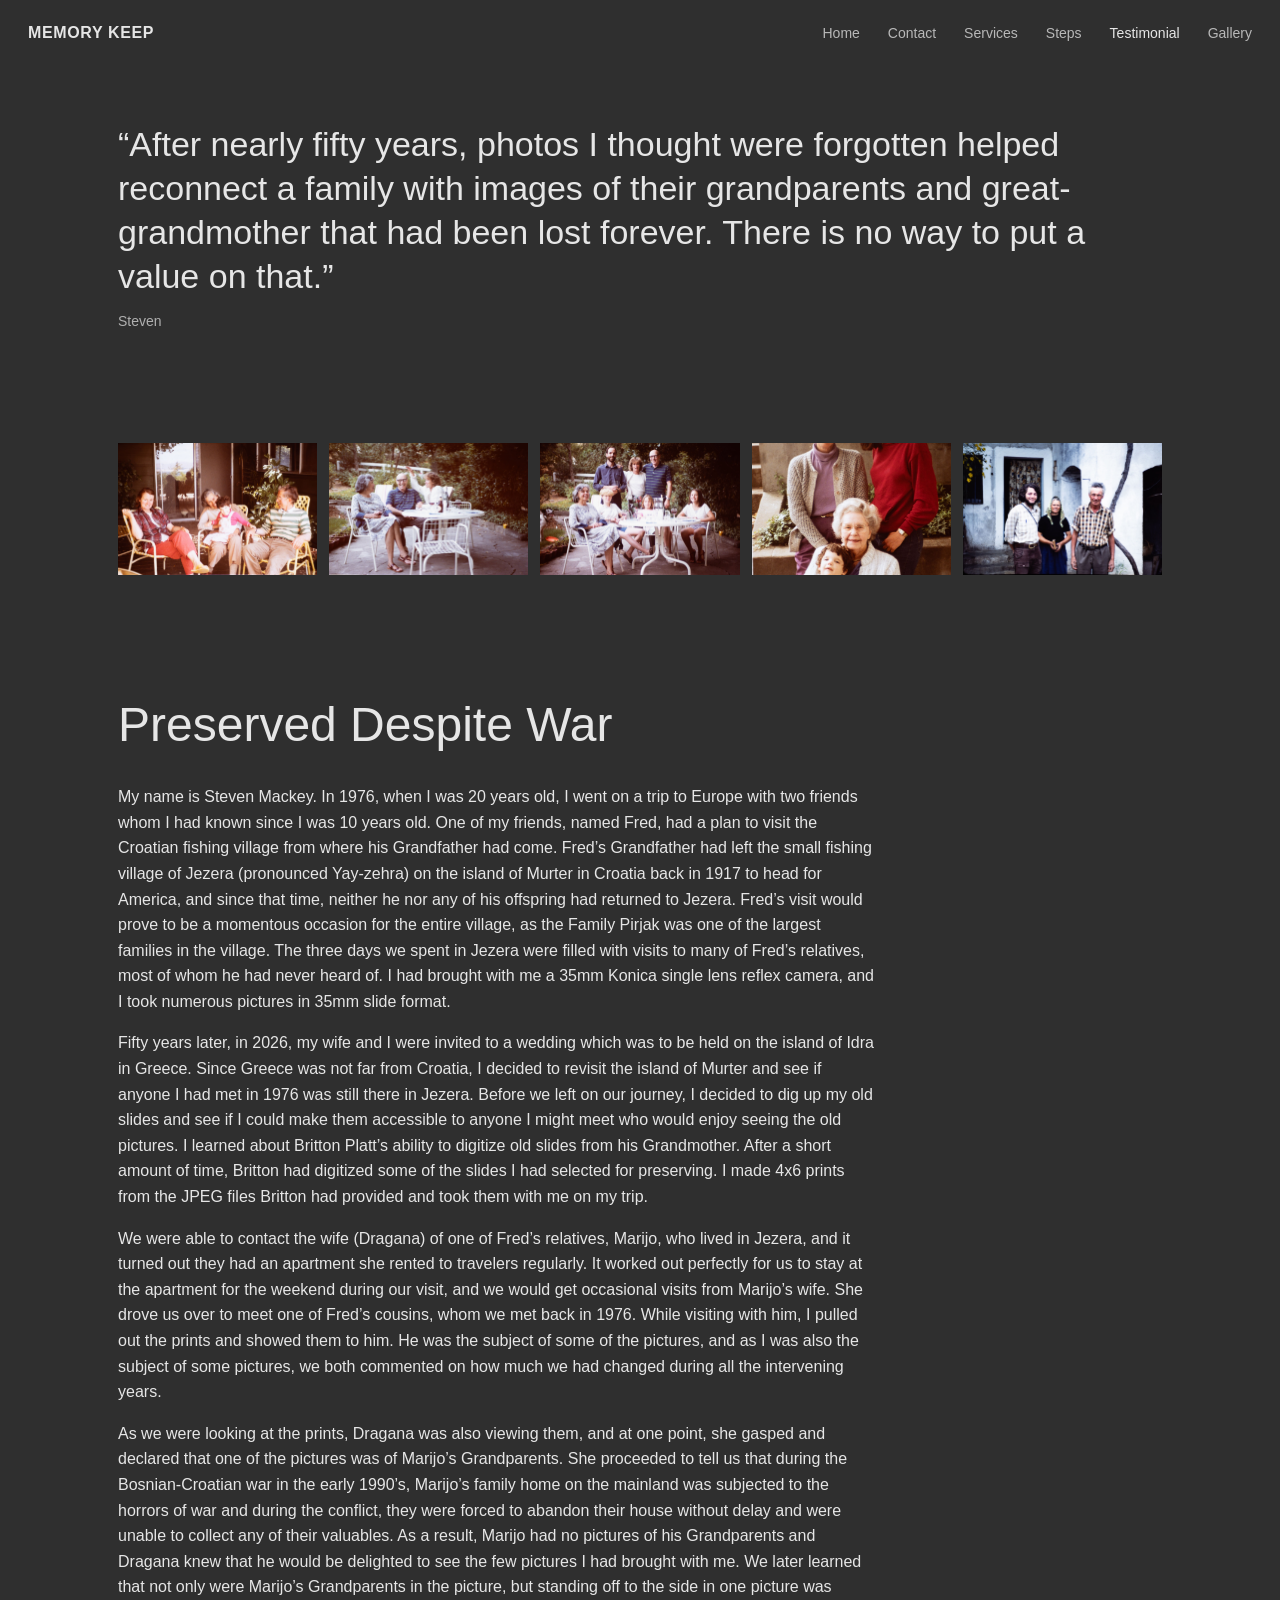
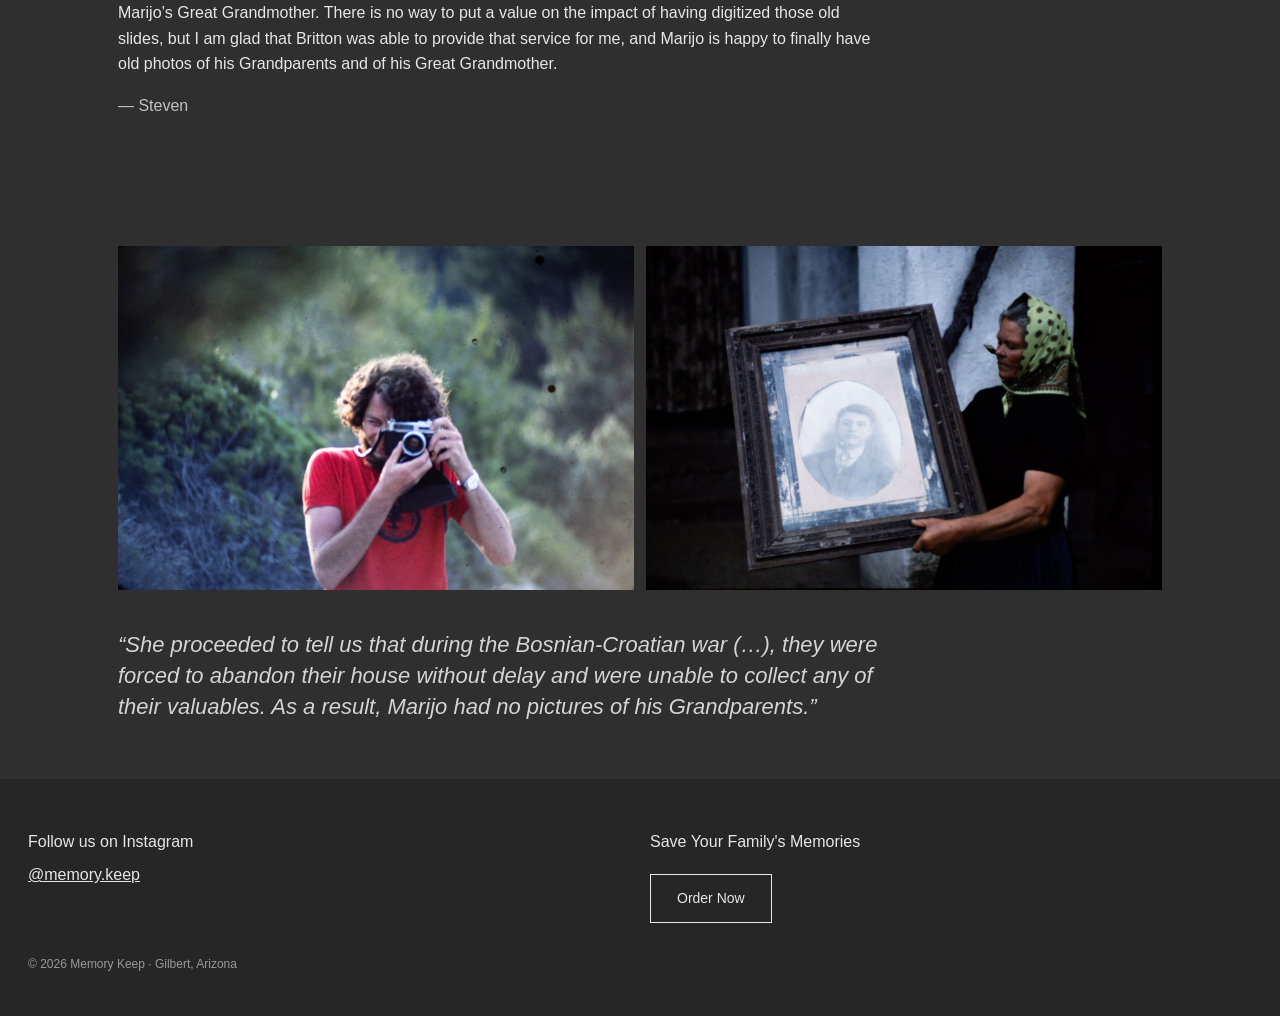
<file: testimonial.html>
<!DOCTYPE html>
<html lang="en"><head><meta charset="utf-8"><meta name="viewport" content="width=device-width,initial-scale=1">
<title>Testimonial - Memory Keep</title>
<meta name="description" content="Memory Keep, Gilbert, Arizona. Film slide digitization by image recapture.">
<link rel="icon" href="/favicon.ico" sizes="48x48">
<link rel="icon" type="image/png" href="/favicon-192.png" sizes="192x192">
<link rel="icon" type="image/png" href="/favicon-96.png" sizes="96x96">
<link rel="apple-touch-icon" href="/apple-touch-icon.png">
<meta property="og:site_name" content="Memory Keep"><meta property="og:image" content="https://memorykeep.us/images/logo.png">
<link rel="stylesheet" href="style.css"></head>
<body class="">
<header><a class="logo" href="index.html">MEMORY KEEP</a>
<button class="menu" aria-label="Menu" onclick="document.body.classList.toggle('open')"><span></span><span></span><span></span></button>
<nav><ul><li><a href="index.html">Home</a></li><li><a href="contact.html">Contact</a></li><li><a href="services.html">Services</a></li><li><a href="steps.html">Steps</a></li><li><a href="testimonial.html" class=active>Testimonial</a></li><li><a href="gallery.html">Gallery</a></li></ul></nav></header>
<main>
<section class="wrap"><blockquote class="big">&ldquo;After nearly fifty years, photos I thought were forgotten helped reconnect a family with images of their grandparents and great-grandmother that had been lost forever. There is no way to put a value on that.&rdquo;<cite>Steven</cite></blockquote></section>
<section class="wrap"><div class="photos"><img src="images/steven-1.jpg" alt="Steven's 1976 slide from Jezera, Croatia" loading="lazy"><img src="images/steven-2.jpg" alt="Steven's 1976 slide from Jezera, Croatia" loading="lazy"><img src="images/steven-3.jpg" alt="Steven's 1976 slide from Jezera, Croatia" loading="lazy"><img src="images/steven-4.jpg" alt="Steven's 1976 slide from Jezera, Croatia" loading="lazy"><img src="images/steven-5.jpg" alt="Steven's 1976 slide from Jezera, Croatia" loading="lazy"></div></section>
<section class="wrap story"><h1>Preserved Despite War</h1>
<p>My name is Steven Mackey. In 1976, when I was 20 years old, I went on a trip to Europe with two friends whom I had known since I was 10 years old. One of my friends, named Fred, had a plan to visit the Croatian fishing village from where his Grandfather had come. Fred&rsquo;s Grandfather had left the small fishing village of Jezera (pronounced Yay-zehra) on the island of Murter in Croatia back in 1917 to head for America, and since that time, neither he nor any of his offspring had returned to Jezera. Fred&rsquo;s visit would prove to be a momentous occasion for the entire village, as the Family Pirjak was one of the largest families in the village. The three days we spent in Jezera were filled with visits to many of Fred&rsquo;s relatives, most of whom he had never heard of. I had brought with me a 35mm Konica single lens reflex camera, and I took numerous pictures in 35mm slide format.</p>
<p>Fifty years later, in 2026, my wife and I were invited to a wedding which was to be held on the island of Idra in Greece. Since Greece was not far from Croatia, I decided to revisit the island of Murter and see if anyone I had met in 1976 was still there in Jezera. Before we left on our journey, I decided to dig up my old slides and see if I could make them accessible to anyone I might meet who would enjoy seeing the old pictures. I learned about Britton Platt&rsquo;s ability to digitize old slides from his Grandmother. After a short amount of time, Britton had digitized some of the slides I had selected for preserving. I made 4x6 prints from the JPEG files Britton had provided and took them with me on my trip.</p>
<p>We were able to contact the wife (Dragana) of one of Fred&rsquo;s relatives, Marijo, who lived in Jezera, and it turned out they had an apartment she rented to travelers regularly. It worked out perfectly for us to stay at the apartment for the weekend during our visit, and we would get occasional visits from Marijo&rsquo;s wife. She drove us over to meet one of Fred&rsquo;s cousins, whom we met back in 1976. While visiting with him, I pulled out the prints and showed them to him. He was the subject of some of the pictures, and as I was also the subject of some pictures, we both commented on how much we had changed during all the intervening years.</p>
<p>As we were looking at the prints, Dragana was also viewing them, and at one point, she gasped and declared that one of the pictures was of Marijo&rsquo;s Grandparents. She proceeded to tell us that during the Bosnian-Croatian war in the early 1990&rsquo;s, Marijo&rsquo;s family home on the mainland was subjected to the horrors of war and during the conflict, they were forced to abandon their house without delay and were unable to collect any of their valuables. As a result, Marijo had no pictures of his Grandparents and Dragana knew that he would be delighted to see the few pictures I had brought with me. We later learned that not only were Marijo&rsquo;s Grandparents in the picture, but standing off to the side in one picture was Marijo&rsquo;s Great Grandmother. There is no way to put a value on the impact of having digitized those old slides, but I am glad that Britton was able to provide that service for me, and Marijo is happy to finally have old photos of his Grandparents and of his Great Grandmother.</p>
<p class="sig">&mdash; Steven</p></section>
<section class="wrap"><div class="photos two-up"><img src="images/steven-6.jpg" alt="Steven's 1976 slide from Jezera, Croatia" loading="lazy"><img src="images/steven-7.jpg" alt="Steven's 1976 slide from Jezera, Croatia" loading="lazy"></div>
<blockquote class="pull">&ldquo;She proceeded to tell us that during the Bosnian-Croatian war (&hellip;), they were forced to abandon their house without delay and were unable to collect any of their valuables. As a result, Marijo had no pictures of his Grandparents.&rdquo;</blockquote></section>
</main>
<footer><div><h4>Follow us on Instagram</h4><a href="https://www.instagram.com/memory.keep" target="_blank" rel="noopener">@memory.keep</a></div>
<div><h4>Save Your Family's Memories</h4><a class="btn" href="contact.html?service=order#f">Order Now</a></div>
<p class="small">&copy; 2026 Memory Keep &middot; Gilbert, Arizona</p></footer>
</body></html>
</file>
<file: style.css>
*{box-sizing:border-box}body{margin:0;background:#2f2f2f;color:#e6e6e6;font-family:"Helvetica Neue",Helvetica,Arial,sans-serif;line-height:1.6}
a{color:inherit}header{display:flex;justify-content:space-between;align-items:center;padding:20px 28px;position:absolute;top:0;left:0;right:0;z-index:5}
body:not(.home) header{position:relative}.logo{text-decoration:none;font-weight:700;letter-spacing:.04em}
nav ul{list-style:none;display:flex;gap:28px;margin:0;padding:0}nav a{text-decoration:none;font-size:14px;opacity:.75}nav a:hover,nav a.active{opacity:1}
.menu{display:none;background:none;border:0;cursor:pointer;padding:6px}.menu span{display:block;width:22px;height:2px;background:#e6e6e6;margin:5px 0}
.hero{min-height:100vh;display:flex;flex-direction:column;justify-content:center;padding:120px 28px 60px;background:linear-gradient(rgba(30,30,30,.55),rgba(30,30,30,.75)),url(images/hero.jpg) center/cover #3a3a3a}
.hero h1{font-size:clamp(34px,5vw,64px);font-weight:400;max-width:640px;line-height:1.1;margin:0 0 20px}.hero p{max-width:520px}
.wrap{max-width:1100px;margin:0 auto;padding:56px 28px}.two{display:grid;grid-template-columns:1fr 2fr;gap:40px}.right{text-align:right}
h1{font-size:clamp(30px,4vw,48px);font-weight:400;margin:0 0 20px}h2{font-size:26px;font-weight:400;margin:0 0 16px}
.label{font-family:ui-monospace,Menlo,Consolas,monospace;font-size:12px;letter-spacing:.08em;text-transform:uppercase;opacity:.7}
.btn{display:inline-block;border:1px solid #e6e6e6;padding:12px 26px;text-decoration:none;background:none;color:inherit;font:inherit;font-size:14px;cursor:pointer;margin-top:12px}.btn:hover{background:#e6e6e6;color:#2f2f2f}
.quote blockquote,blockquote.big{margin:0;font-size:clamp(22px,3vw,34px);line-height:1.3}cite{display:block;margin-top:14px;font-size:14px;font-style:normal;opacity:.7}
.cta{text-align:center;padding:90px 28px;background:#262626}.cta p{max-width:560px;margin:0 auto 10px}
.cards{display:grid;grid-template-columns:1fr 1fr;gap:28px}.card{border:1px solid #555;padding:32px}.card ul{padding-left:18px;font-size:14px}.price{font-size:28px;margin:24px 0 0}
.ba{display:grid;grid-template-columns:1fr 1fr;gap:16px;margin-top:20px}.ba figure{margin:0}.ba img{width:100%;display:block}.ba figcaption{margin-top:6px;font-size:12px;opacity:.7;text-transform:uppercase}.ba .ph{min-height:140px;background:#3a3a3a}.ba .ph img{display:none}
.steps{display:grid;grid-template-columns:repeat(2,1fr);gap:40px;margin-bottom:20px}
.story p{max-width:760px}.sig{opacity:.8}
.grid{display:grid;grid-template-columns:repeat(auto-fill,minmax(220px,1fr));gap:12px}.grid img{width:100%;height:100%;object-fit:cover;display:block}
form{max-width:520px}label{display:block;font-family:ui-monospace,Menlo,Consolas,monospace;font-size:12px;margin-bottom:22px}
input,textarea{display:block;width:100%;background:none;border:0;border-bottom:1px solid #888;color:inherit;font:inherit;font-size:16px;padding:8px 0;margin-top:6px;outline:none}input:focus,textarea:focus{border-color:#fff}
footer{display:grid;grid-template-columns:1fr 1fr;gap:20px;padding:50px 28px 30px;background:#262626}footer h4{font-weight:400;margin:0 0 8px}.small{font-size:12px;opacity:.6;grid-column:1/-1}
@media(max-width:760px){.menu{display:block}nav{display:none;position:absolute;top:64px;right:0;left:0;background:#262626;padding:16px 28px}body.open nav{display:block}nav ul{flex-direction:column}
.two,.cards,.steps,footer{grid-template-columns:1fr}.right{text-align:left}}
.side{width:100%;max-height:460px;object-fit:cover;display:block;margin-top:20px}
.photo-quote,.page-hero,.cta{background-size:cover;background-position:center}.photo-quote .wrap{padding:110px 28px}
.strip{display:grid;grid-template-columns:repeat(3,1fr);gap:12px;margin:36px 0 8px}.strip img{width:100%;aspect-ratio:4/3;object-fit:cover;display:block}
.page-hero .wrap{padding:90px 28px}.contact{align-items:start}
.photos{display:grid;grid-template-columns:repeat(auto-fit,minmax(180px,1fr));gap:12px}.photos img{width:100%;aspect-ratio:3/2;object-fit:cover;display:block}.photos.two-up{grid-template-columns:1fr 1fr;margin-bottom:40px}
blockquote.pull{margin:0;max-width:760px;font-size:22px;line-height:1.4;font-style:italic;opacity:.9}
@media(max-width:760px){.strip,.photos.two-up{grid-template-columns:1fr}}
select{display:block;width:100%;background:#2f2f2f;border:0;border-bottom:1px solid #888;color:inherit;font:inherit;font-size:16px;padding:8px 0;margin-top:6px;outline:none}
.set{margin:4px 0 8px;opacity:.75}.note{margin:0 0 22px;opacity:.75;font-size:13px}
</file>
